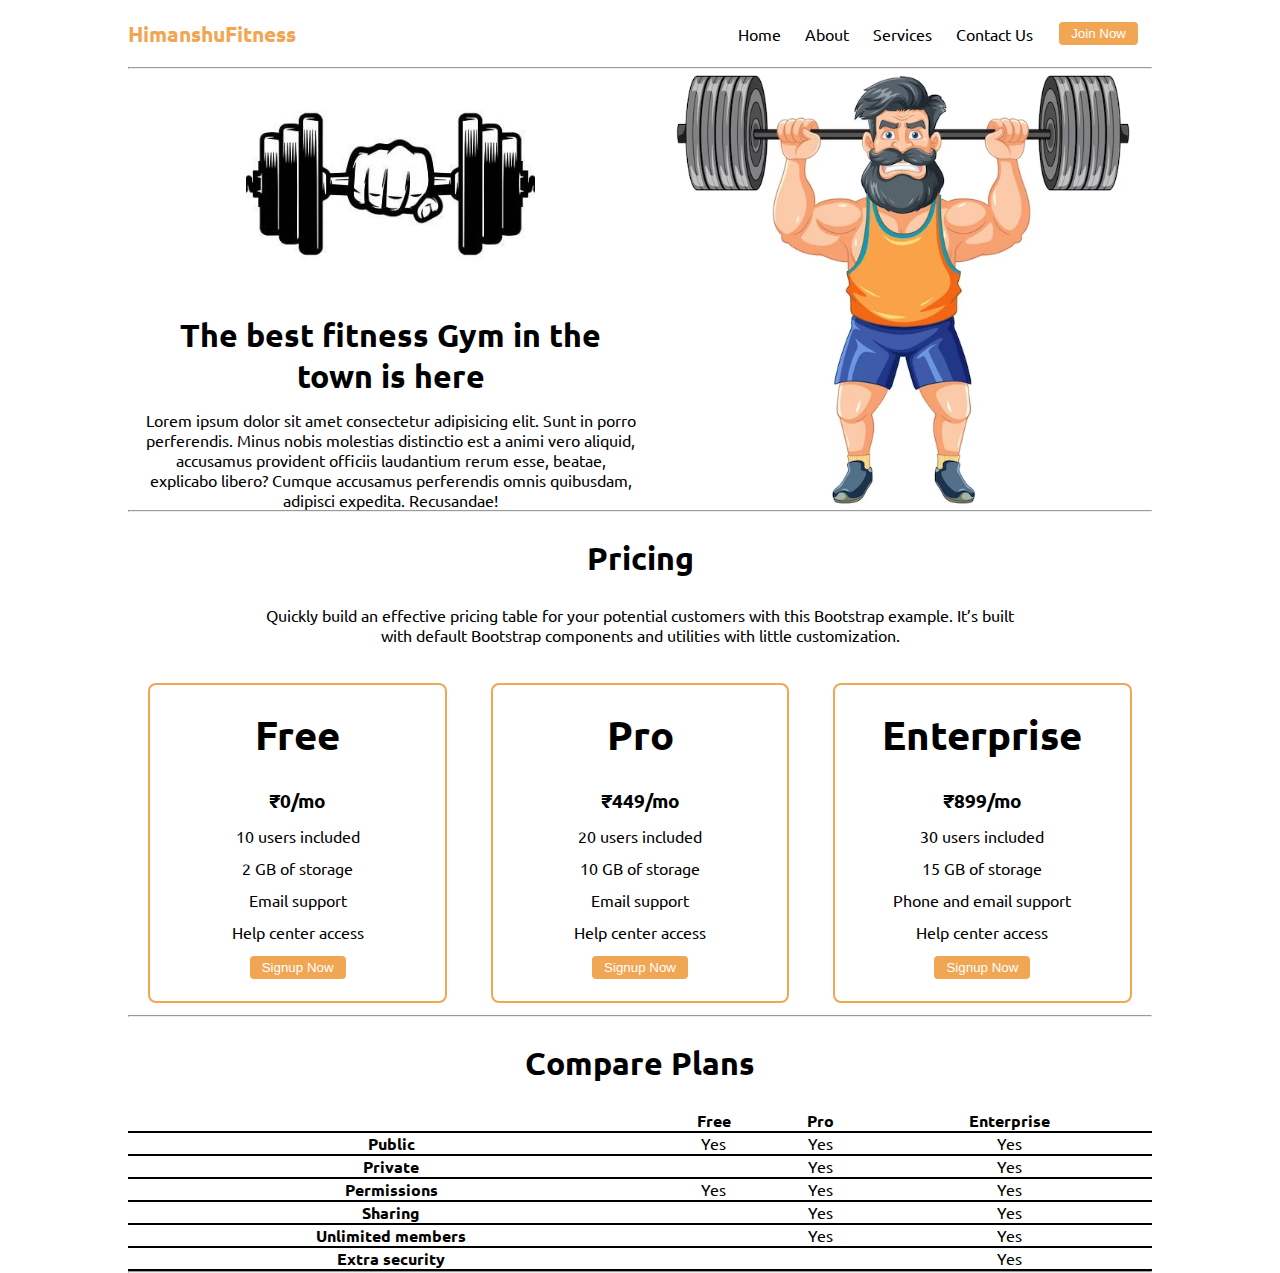
<file: Web Development/Task 1/LandingPage.html>
<!DOCTYPE html>
<html lang="en">
<head>
    <meta charset="UTF-8">
    <meta name="viewport" content="width=device-width, initial-scale=1.0">
    <title>HimansuFitness - The best fitness gym in the town</title>
    <link rel="stylesheet" href="style.css">
    <link rel="stylesheet" href="util.css">
</head>
<body class="overflow-x-hidden">
    <div class="container mx-auto">
        <header>
            <nav class="flex justify-between">
                <div class="logo font-bold flex item-center text-color">HimanshuFitness</div>
                <ul class="navbar flex item-center">
                    <li>Home</li>
                    <li>About</li>
                    <li>Services</li>
                    <li>Contact Us</li>
                    <li><button class="btn">Join Now</button></li>
                </ul>
            </nav>
            <hr>
        </header>
        <main class="min-h-screen">
            <section class="section1">
                <div class="flex">
                    <div class="topleft flex flex-col justify-center px-2">
                        <div class="text-center">
                            <img class="dumble" src="dumble.png" alt="dumble">
                        </div>
                        <h1 class="my-1 text-center">The best fitness Gym in the town is here</h1>
                        <p class="text-center" >Lorem ipsum dolor sit amet consectetur adipisicing elit. Sunt in porro perferendis. Minus nobis molestias distinctio est a animi vero aliquid, accusamus provident officiis laudantium rerum esse, beatae, explicabo libero? Cumque accusamus perferendis omnis quibusdam, adipisci expedita. Recusandae!</p>
                    </div>
                    <div class="topright flex justify-center">
                        <img class="gyming" src="gymbro.png" alt="ym dude photo">
                    </div>
                </div>
            </section>
            <hr>
            <section class="section2">
                <h1 class="text-center my-2">Pricing</h1>
                <p class="my-2">Quickly build an effective pricing table for your potential customers with this Bootstrap example. It’s built with default Bootstrap components and utilities with little customization.</p>
                <div class="boxes flex justify-center">
                    <div class="box">
                        <h2>Free</h2>
                        <ul>
                            <li class="highlighted ">₹0/mo</li>
                            <li>10 users included</li>
                            <li>2 GB of storage</li>
                            <li>Email support</li>  
                            <li>Help center access</li>
                            <li><button class="btn">Signup Now</button></li>
                        </ul>
                    </div>
                    <div class="box">
                        <h2>Pro</h2>
                        <ul>
                            <li class="highlighted ">₹449/mo</li>
                            <li>20 users included</li>
                            <li>10 GB of storage</li>
                            <li>Email support</li>  
                            <li>Help center access</li>
                            <li><button class="btn">Signup Now</button></li>
                        </ul>
                    </div>
                    <div class="box">
                        <h2>Enterprise</h2>
                        <ul>
                            <li class="highlighted ">₹899/mo</li>
                            <li>30 users included</li>
                            <li>15 GB of storage</li>
                            <li>Phone and email support</li>  
                            <li>Help center access</li>
                            <li><button class="btn">Signup Now</button></li>
                        </ul>
                    </div>
                </div>
            </section>
            <hr>
            <section class="secton3">
                <h1 class="text-center my-2">Compare Plans</h1>
                <div class="container plantable">
                  <table class="table text-center">
                    <thead>
                      <tr>
                        <th></th>
                        <th>Free</th>
                        <th>Pro</th>
                        <th>Enterprise</th>
                      </tr>
                    </thead>
                    <tbody>
                      <tr>
                        <th scope="row" class="text-start">Public</th>
                        <td>Yes<use xlink:href="#check"/></td>
                        <td>Yes<use xlink:href="#check"/></td>
                        <td>Yes<use xlink:href="#check"/></td>
                      </tr>
                      <tr>
                        <th scope="row" class="text-start">Private</th>
                        <td></td>
                        <td>Yes<use xlink:href="#check"/></td>
                        <td>Yes<use xlink:href="#check"/></td>
                      </tr>
                    </tbody>
            
                    <tbody>
                      <tr>
                        <th scope="row" class="text-start">Permissions</th>
                        <td>Yes<use xlink:href="#check"/></td>
                        <td>Yes<use xlink:href="#check"/></td>
                        <td>Yes<use xlink:href="#check"/></td>
                      </tr>
                      <tr>
                        <th scope="row" class="text-start">Sharing</th>
                        <td></td>
                        <td>Yes<use xlink:href="#check"/></td>
                        <td>Yes<use xlink:href="#check"/></td>
                      </tr>
                      <tr>
                        <th scope="row" class="text-start">Unlimited members</th>
                        <td></td>
                        <td>Yes<use xlink:href="#check"/></td>
                        <td>Yes<use xlink:href="#check"/></td>
                      </tr>
                      <tr>
                        <th scope="row" class="text-start">Extra security</th>
                        <td></td>
                        <td></td>
                        <td>Yes<use xlink:href="#check"/></td>
                      </tr>
                    </tbody>
                  </table>
                </div>
            </section>
            <hr>
        </main>
        <footer></footer>
    </div>
</body>
</html>
</file>
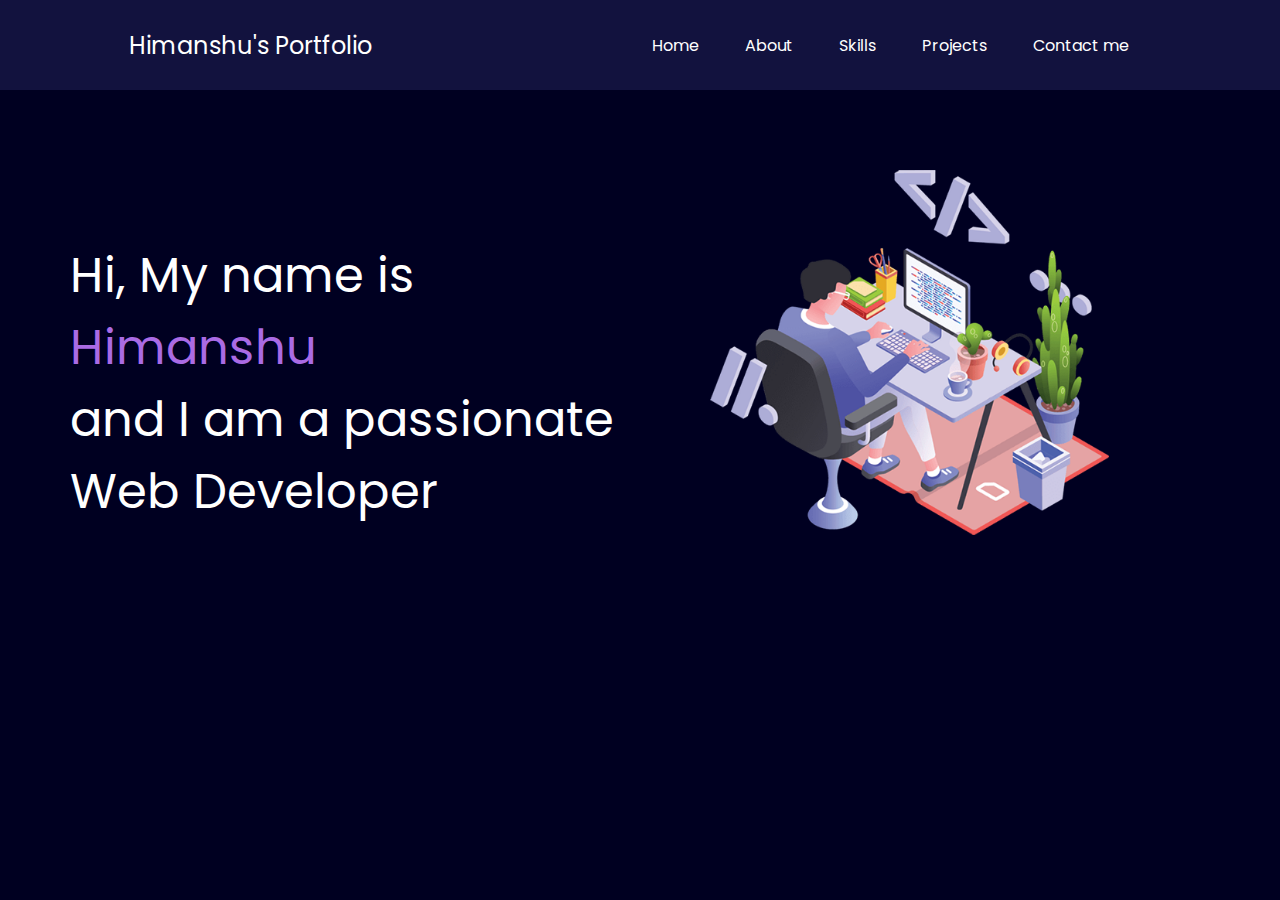
<file: Web Development/Task 2/Portfolio.html>
<!DOCTYPE html>
<html lang="en">
<head>
    <meta charset="UTF-8">
    <meta name="viewport" content="width=device-width, initial-scale=1.0">
    <title>Portfolio</title>
    <link rel="stylesheet" href="style.css">
    <link rel="preconnect" href="https://fonts.googleapis.com">
<link rel="preconnect" href="https://fonts.gstatic.com" crossorigin>
<link href="https://fonts.googleapis.com/css2?family=Poppins:wght@400;700&display=swap" rel="stylesheet">
</head>
<body>

    <header>
        <nav>
            <div class="left">Himanshu's Portfolio</div>
            <div class="right">
                <ul>
                    <li>Home</li>
                    <li>About</li>
                    <li>Skills</li>
                    <li>Projects</li>
                    <li>Contact me</li>
                </ul>
            </div>
        </nav>
    </header>

    <main>
        <section class="firstSection">
            <div class="leftSection">
                Hi, My name is <span class="purple">Himanshu</span>
                <div>and I am a passionate </div>
                <div>Web Developer</div>
            </div>
            <div class="rightSection">
                <img src="developer.png" alt="Image">
            </div>
        </section>
    </main>
</body>
</html>
</file>
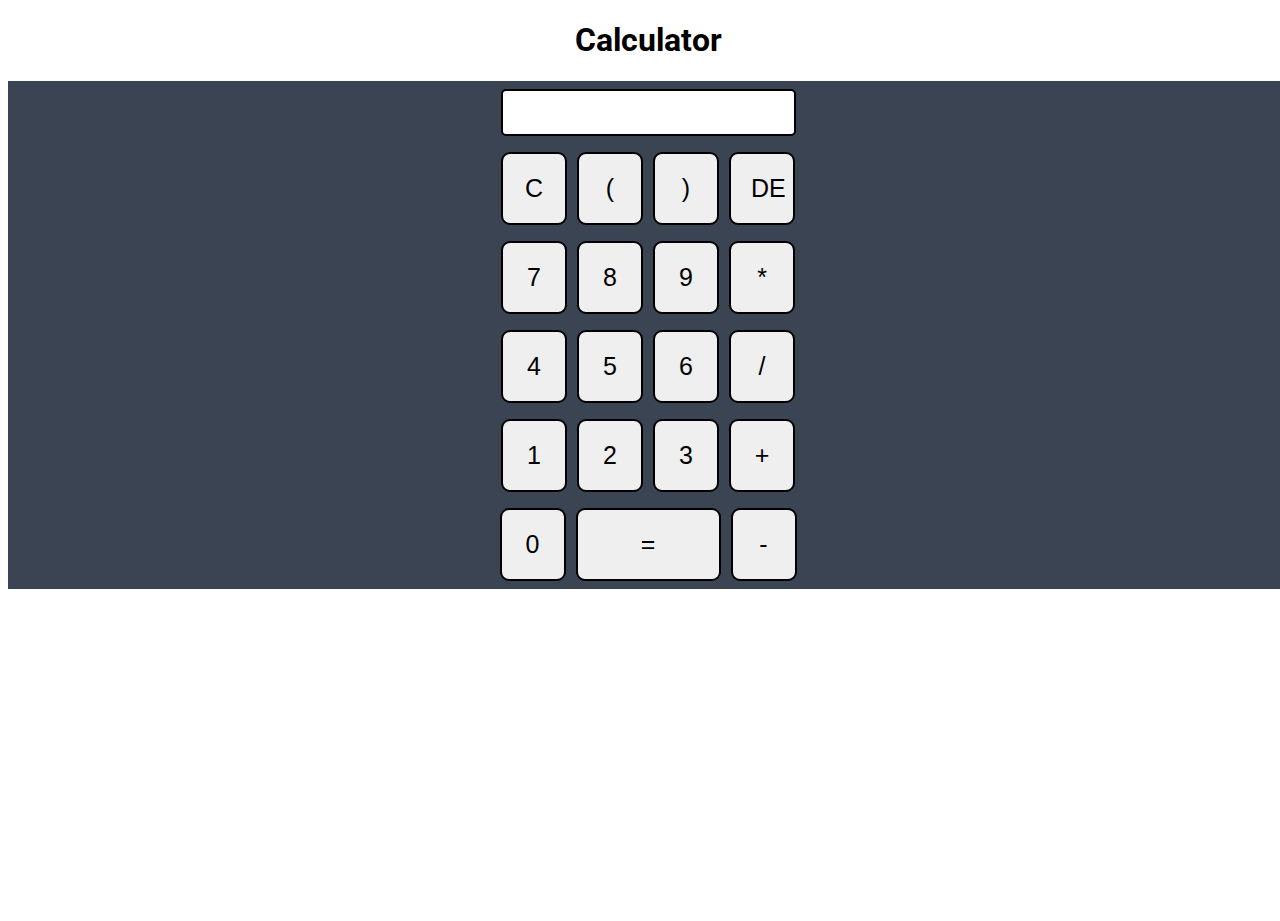
<file: Web Development/Task 3/Calculator.html>
<!DOCTYPE html>
<html lang="en">
<head>
    <meta charset="UTF-8">
    <meta name="viewport" content="width=device-width, initial-scale=1.0">
    <title>Calculator</title>
    <link rel="stylesheet" href="style.css">
    <link rel="stylesheet" href="util.css">
</head>
<body>
    <h1 class="text-center">Calculator</h1>
    <div class="container mx-auto flex flex-col item-center">
        <div class="row">
            <input type="text" class="input">
        </div>
        <div class="row">
            <button class="button">C</button>
            <button class="button">(</button>
            <button class="button">)</button>
            <button class="button">DE</button>
        </div>
        <div class="row">
            <button class="button">7</button>
            <button class="button">8</button>
            <button class="button">9</button>
            <button class="button">*</button>
        </div>
        <div class="row">
            <button class="button">4</button>
            <button class="button">5</button>
            <button class="button">6</button>
            <button class="button">/</button>
        </div>
        <div class="row">
            <button class="button">1</button>
            <button class="button">2</button>
            <button class="button">3</button>
            <button class="button">+</button>
        </div>
        <div class="row">
            <button class="button">0</button>
            <button class="button equalsto">=</button>
            <button class="button">-</button>
        </div>
    </div>
    <script src="script.js"></script>
</body>
</html>
</file>
<file: Web Development/Task 1/style.css>
@import url('https://fonts.googleapis.com/css2?family=Ubuntu:wght@300&display=swap');
*{
    margin: 0;
    padding: 0;
}


.container{
    max-width: 80vw;
    font-family: 'Ubuntu', sans-serif;
}


.navbar{
    display: flex;
    height: 67px;

}


.navbar li{
    list-style: none;
    margin: 0 12px;
}


.topleft{
    width: 50%;
}


.topright{
    width: 50%;
}


.section1{
    max-height: 100vh;
}


.section1 h1{
    font-size: 2rem;
}


.logo{
    font-size: 1.3rem;
}


.dumble{
    width: 289px;
}


.topright .gyming{
    width: 466px;
}


.section2{
    padding-left: 23px;
    padding-right: 23px;
}


.section2 h1{
    font-size: 2rem;
}


.section2 p{
    padding: 0 8vw;
    text-align: center;
}


.box{
    padding: 8px 0;
    margin: 12px 22px;
    min-width: 23vw;
    border: 2px solid rgb(241 166 84);
    text-align: center;
    border-radius: 8px;
}


.box ul{
    list-style: none;
}


.box ul li{
    margin: 12px 2px;
}


.box h2{
    font-size: 2.5rem;
    padding: 15px 0;
}


.highlighted{
    font-size: 1.2rem;
    font-weight: bolder;
}


.plantable{
    display: flex;
    justify-content: center;
    align-items: center;

}


.table{
    width: 100%;
    margin-bottom: 140px 0;
    margin-top: 40px 0;
    border-collapse: collapse;
}


.table td{
    border-bottom: 2px solid black;
}


.table tr{
    border-bottom: 2px solid black;
}



.section3 h1{
    font-size: 2rem;
}


.section3{
    padding-left: 63px;
    padding-right: 63px;
}
</file>
<file: Web Development/Task 1/util.css>
.min-h-screen{
    min-height: 100vh;
}


.bg-red{
    background-color: red;
}


.mx-auto{
    margin-left: auto;
    margin-right: auto;
}


.item-center{
    align-items: center;
}


.justify-between{
    justify-content: space-between;
}


.justify-center{
    justify-content: center;
}


.flex{
    display: flex;
}


.flex-col{
    flex-direction: column;
}


.font-bold{
    font-weight: bolder;
}


.my-1{
    margin-top: 13px;
    margin-bottom: 13px;
}


.my-2{
    margin-top: 26px;
    margin-bottom: 26px;
}


.px-2{
    padding-left: 13px;
    padding-right: 13px;
}


.text-color{
    color: rgb(241 166 84);
}


.btn{
    padding: 4px 12px;
    border: 2px solid white;
    border-radius: 6px;
    cursor: pointer;
    color: white;
    background-color: rgb(241 166 84);
}


.overflow-x-hidden{
    overflow-x: hidden;
}


.text-center{
    text-align: center;
}
</file>
<file: Web Development/Task 2/style.css>
*{
    margin: 0;
    padding: 0;
}
body{
    background-color: rgb(0, 0, 33);
    color: white;
    font-family: 'Poppins', sans-serif;
}
nav{
    display: flex;
    justify-content: space-around;
    align-items: center;
    height: 90px;
    background-color: rgb(18, 18, 62);
}
.left{
    font-size: 1.5rem;
}
nav ul{
    display: flex;
    justify-content: center;
}
nav ul li{
    list-style: none;
    margin: 0 23px;
}
.firstSection{
    display: flex;
    justify-content: space-around;
    margin: 80px 0;
}
.firstSection > div{ /* " > div" selects first div only, as I don't want "and i am a passionate" line to have 80% width*/
    width: 80%;
}
.leftSection{
    font-size: 3rem;
    margin: 70px;
}
.purple{
    color: rgb(170, 107, 228);
}
.rightSection img{
    width: 70%;
}
</file>
<file: Web Development/Task 3/style.css>
@import url('https://fonts.googleapis.com/css2?family=Roboto:wght@300&display=swap');
html, body{
    height: 100%;
    width: 100%;
    font-family: 'Roboto', sans-serif;
}
.container{
    background: #3a4452;
}
.button{
    font-size: 25px;
    width: 66px;
    padding: 20px;
    margin: 0 3px;
    border: 2px solid black;
    border-radius: 9px;
    cursor: pointer;
}
.equalsto{
    width: 145px;
}
.row{
    margin: 8px 0;
}
.row input{
    width: 291px;
    font-size: 20px;
    margin: 0;
    padding: 10px 0;
    border: 2px solid black;
    border-radius: 5px;
}
</file>
<file: Web Development/Task 3/util.css>
.text-center{
    text-align: center;
}
.mx-auto{
    margin: auto;
}
.flex{
    display: flex;
}
.flex-col{
    flex-direction: column;
}
.item-center{
    align-items: center;
}
</file>
